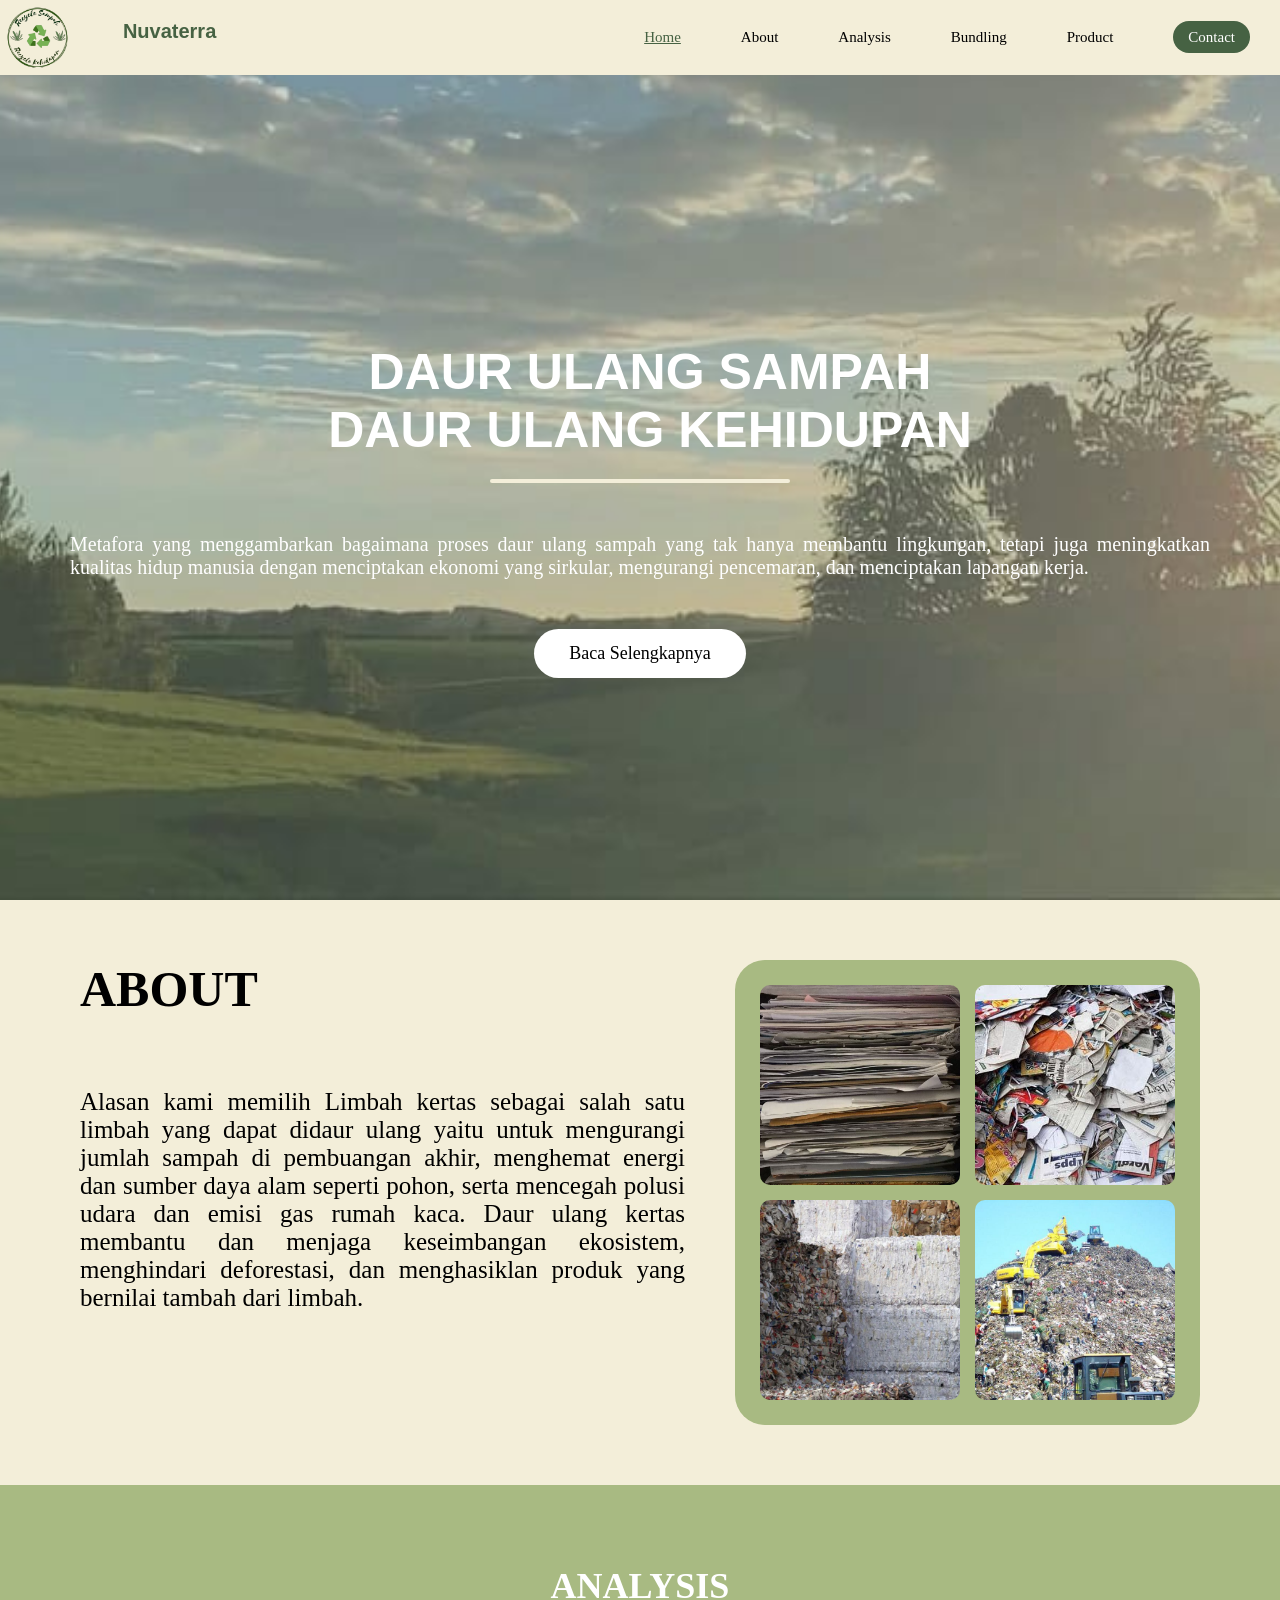
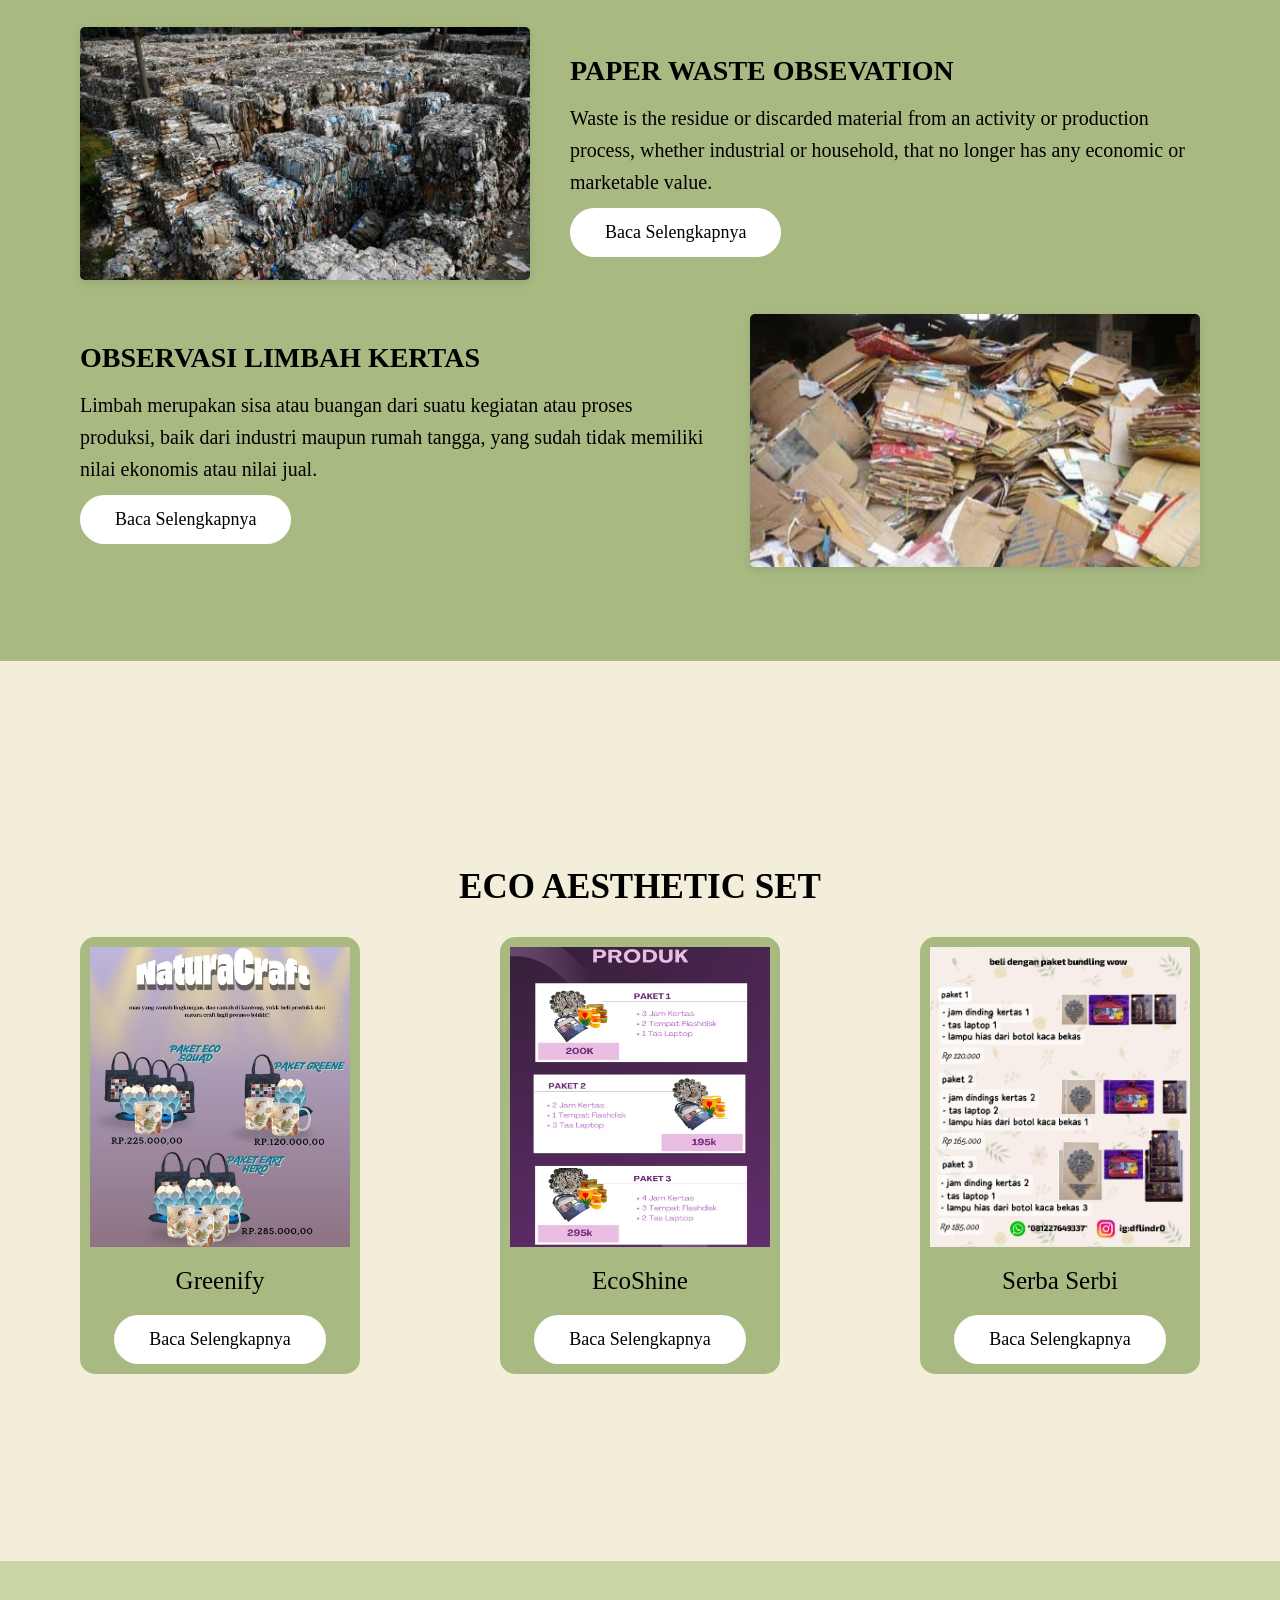
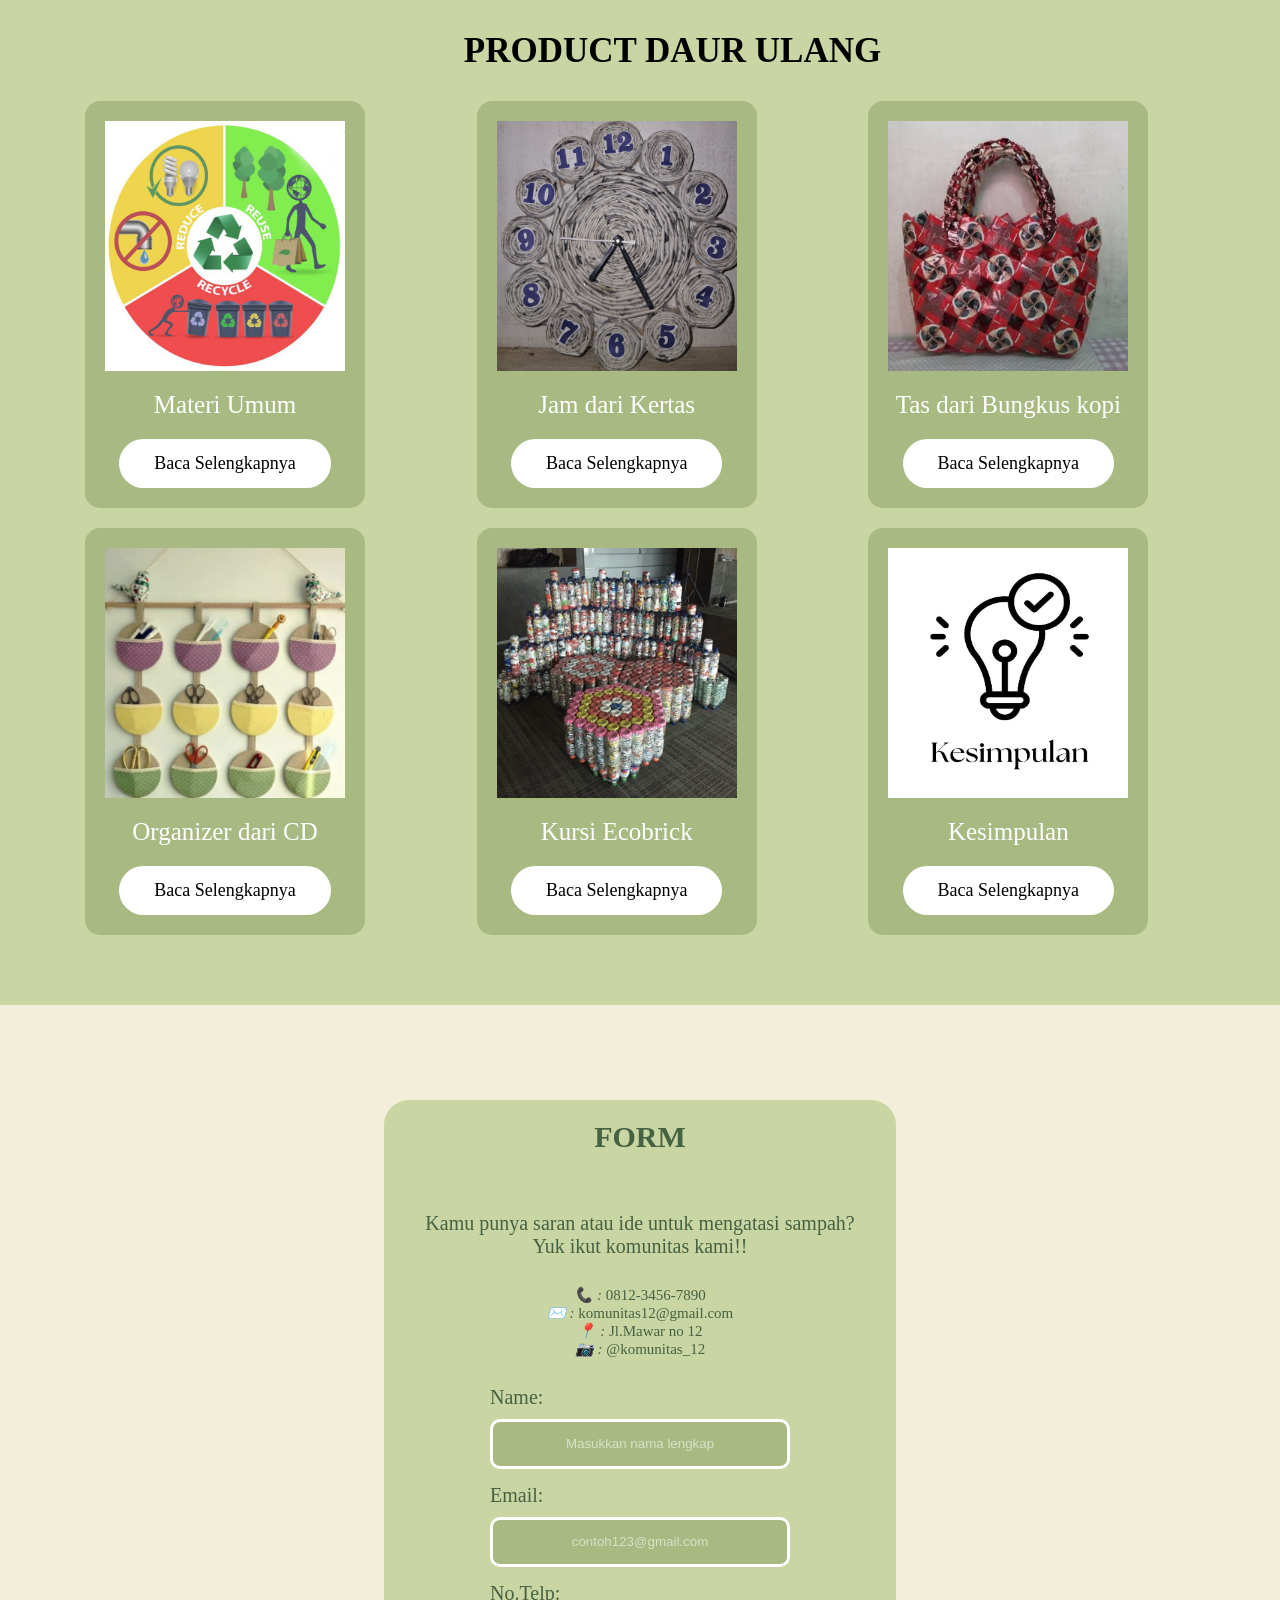
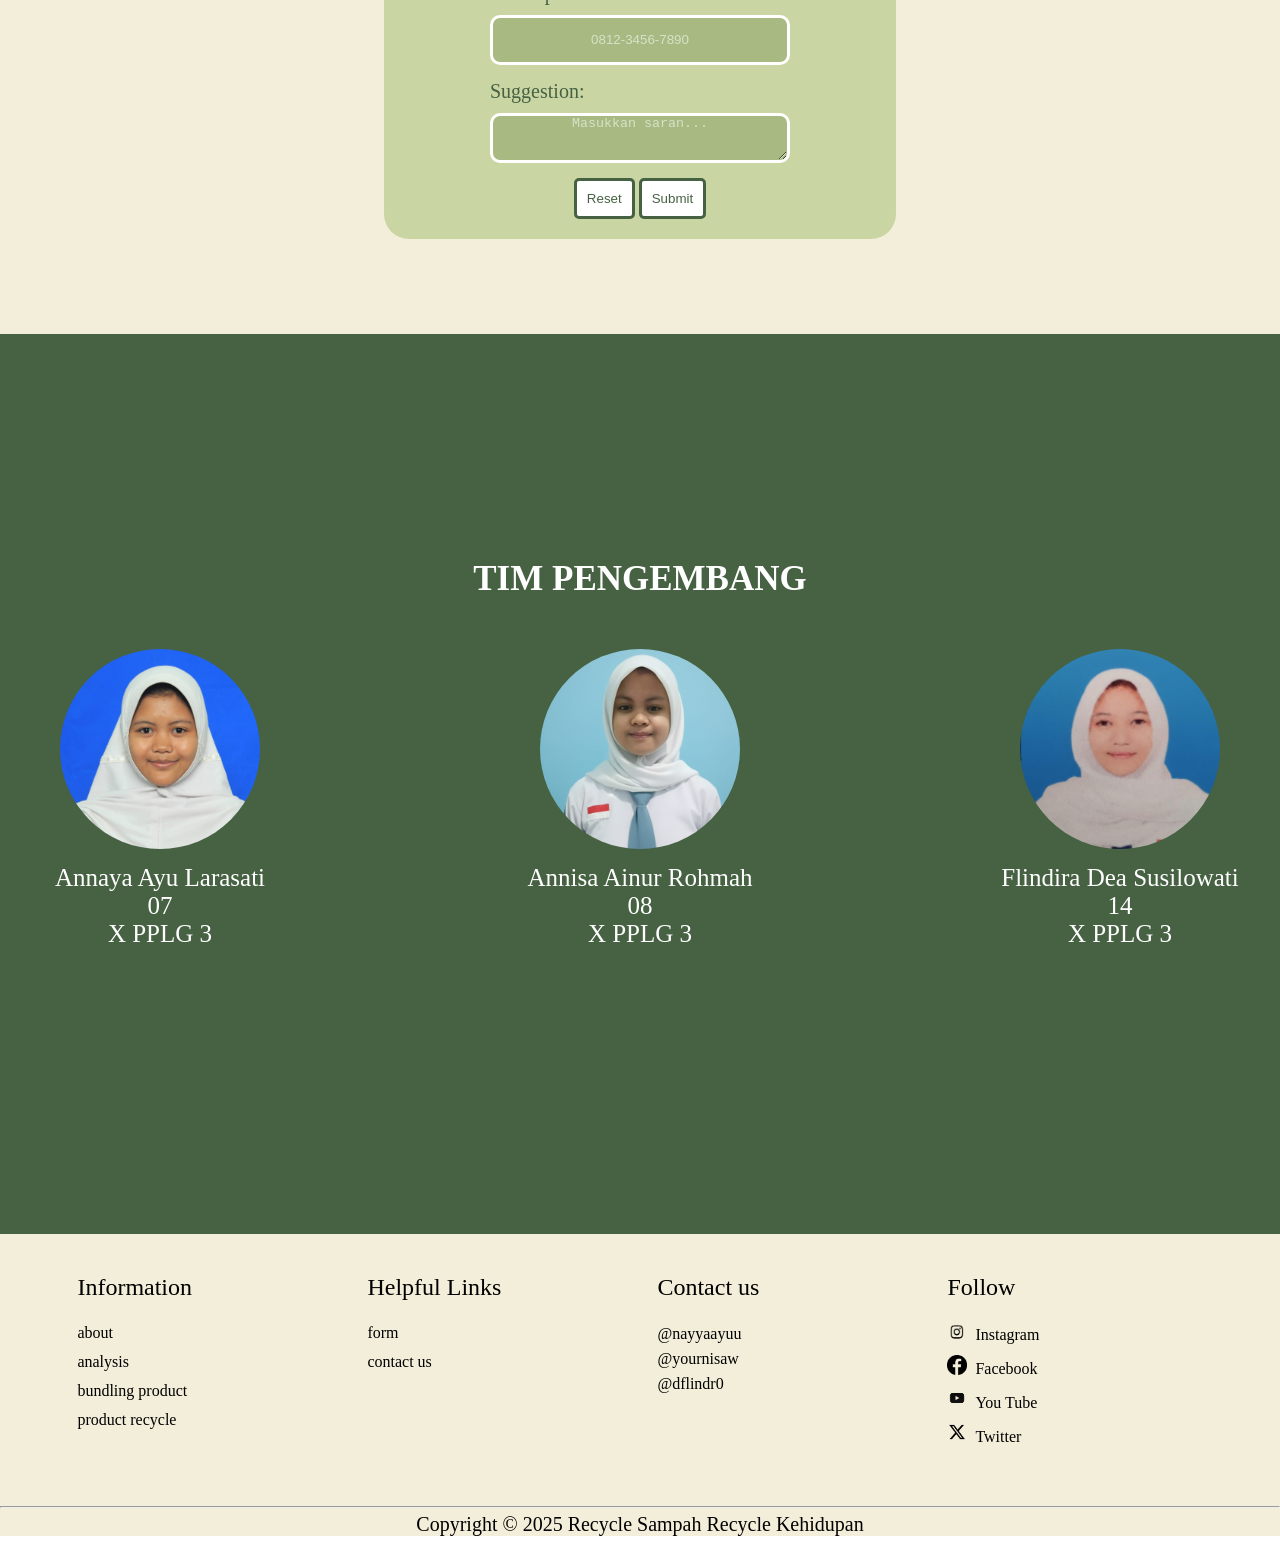
<file: index.html>
<!DOCTYPE html>
<html lang="en">
<head>
    <meta charset="UTF-8">
    <meta name="viewport" content="width=device-width, initial-scale=1.0">
    <title>RECYCLE</title>
    <!-- CSS -->
    <link rel="stylesheet" href="style.css" />
</head>
<body>
    <!-- NAVBAR -->
     <nav class="navbar">
        <img src="logo.png" />
        <h1 class="logo">
            Nuvaterra
        </h1>
        <ul class="nav-links">
            <li><a class="active" href="#home">Home</a></li>
            <li><a href="#about">About</a></li>
            <li><a href="#analysis">Analysis</a></li>
            <li><a href="#bundling">Bundling</a></li>
            <li><a href="#product">Product</a></li>
            <li><a class="ctn" href="#contact">Contact</a></li>
        </ul>
     </nav>

     <!-- Hero Section -->
    <header>
      <div class="hero" id="home">
        <h1>DAUR ULANG SAMPAH <br />DAUR ULANG KEHIDUPAN</h1>
        <div class="line"></div>
        <P>
            Metafora yang menggambarkan bagaimana proses daur ulang sampah yang tak hanya membantu lingkungan, tetapi juga meningkatkan kualitas hidup manusia dengan menciptakan ekonomi yang sirkular, mengurangi pencemaran, dan menciptakan lapangan kerja.
        </P>
        <a href="#about" class="btn">Baca Selengkapnya</a>
      </div>
    </header>

    <!-- About -->
    <section id="about" class="about">
        <div class="about-text">
            <h2>ABOUT</h2>
            <p>
                Alasan kami memilih Limbah kertas sebagai salah satu limbah yang dapat didaur ulang yaitu untuk mengurangi jumlah sampah di pembuangan akhir,  menghemat energi dan sumber daya alam seperti pohon, serta mencegah polusi udara dan emisi gas rumah kaca. Daur ulang kertas membantu dan menjaga keseimbangan ekosistem, menghindari deforestasi, dan menghasiklan produk yang bernilai tambah dari limbah.
            </p>
        </div>
        <div class="about-photos">
            <img class="photo" src="sampah1.jpeg" />
            <img class="photo" src="sampah2.jpeg" />
            <img class="photo" src="sampah3.jpeg" />
            <img class="photo" src="sampah4.jpeg" />
        </div>
    </section>

    <!-- Analysis -->
    <section class="section">
    <div class="analysis" id="analysis">
        <h1>ANALYSIS</h1>

    <!-- Bahasa Inggris -->
    <div class="content-container">
      <div class="image">
        <img src="sampah5.jpeg">
      </div>
      <div class="text">
        <h2>PAPER WASTE OBSEVATION</h2>
        <p>
          Waste is the residue or discarded material from an activity or production process, whether industrial or household, that no longer has any economic or marketable value.
        </p>
        <a href="analysis1.html" class="btn">Baca Selengkapnya</a>
      </div>
    </div>

  <!-- Bahasa Indonesia -->
    <div class="content-container">
      <div class="text">
        <h2>OBSERVASI LIMBAH KERTAS</h2>
        <p>
          Limbah merupakan sisa atau buangan dari suatu kegiatan atau proses produksi, baik dari industri maupun rumah tangga, yang sudah tidak memiliki nilai ekonomis atau nilai jual.
        </p>
        <a href="analysis2.html" class="btn">Baca Selengkapnya</a>
      </div>
      <div class="image">
        <img src="sampah6.jpeg">
      </div>
    </div>
  </section>

  <!-- Bundling -->
  <section id="bundling" class="bundling">
    <div class="container">
     <h1>ECO AESTHETIC SET</h1>

      <div class="content-bundling">
        <div class="card">
            <img src="paket 1.jpeg" />
            <p>Greenify</p>
            <a href="paket1.html" class="btn">Baca Selengkapnya</a>
        </div>

        <div class="card">
            <img src="paket 2.jpeg" />
            <p>EcoShine</p>
            <a href="paket2.html" class="btn">Baca Selengkapnya</a>
        </div>

        <div class="card">
            <img src="paket 3.jpeg" />
            <p>Serba Serbi</p>
            <a href="paket3.html" class="btn">Baca Selengkapnya</a>
        </div>
      </div>
    </div>
  </section>

  <!-- Product -->
   <section id="product" class="section-product">
    <div class="container-product">
     <h1>PRODUCT DAUR ULANG</h1>

      <div class="content-product">
        <div class="product">
            <img src="3r.jpeg" />
            <p>Materi Umum</p>
            <a href="penjelasan.html" class="btn">Baca Selengkapnya</a>
        </div>

        <div class="product">
            <img src="jam kertas.jpeg" />
            <p>Jam dari Kertas</p>
            <a href="produk1.html" class="btn">Baca Selengkapnya</a>
        </div>

        <div class="product">
            <img src="tas dari bungkus.jpeg" />
            <p>Tas dari Bungkus kopi</p>
            <a href="produk2.html" class="btn">Baca Selengkapnya</a>
        </div>

        <div class="product">
            <img src="tempat dari cd.jpeg" />
            <p>Organizer dari CD</p>
            <a href="produk3.html" class="btn">Baca Selengkapnya</a>
        </div>

        <div class="product">
            <img src="kursi ecobrick.jpeg" />
            <p>Kursi Ecobrick</p>
            <a href="produk4.html" class="btn">Baca Selengkapnya</a>
        </div>

        <div class="product">
            <img src="kesimpulan.jpeg" />
            <p>Kesimpulan</p>
            <a href="kesimpulan.html" class="btn">Baca Selengkapnya</a>
        </div>
      </div>
    </div>
  </section>

  <!-- Form -->
   <section id="contact" class="contact">
    <div class="form">
      <div class="left">
        <h1>FORM</h1>
        <br>
        <p>Kamu punya saran atau ide untuk mengatasi sampah?</p>
        <p>Yuk ikut komunitas kami!!</p>
        <br>
        <ul>
          <li><i icon>📞 :</i> 0812-3456-7890</li>
          <li><i icon>✉️ :</i> komunitas12@gmail.com</li>
          <li><i icon>📍 :</i> Jl.Mawar no 12</li>
          <li><i icon>📷 :</i> @komunitas_12</li>
        </ul>
        <br>
        </div>
        <div class="right">
      <form>
        <div class="form-content">
          <label for="nama">Name:</label>
          <input 
          type="text" 
          name="nama" 
          id="nama"
          placeholder="Masukkan nama lengkap"
        />
        </div>
        <div class="form-content">
          <label for="email">Email:</label>
          <input 
          type="email" 
          name="email" 
          id="email"
          placeholder="contoh123@gmail.com"
          />
        </div>

        <div class="form-content">
          <label for="phone">No.Telp:</label>
          <input 
          type="telp" 
          name="phone" 
          id="phone"
          placeholder="0812-3456-7890"
          />
        </div>

        <div class="form-content">
          <label for="saran">Suggestion:</label>
          <textarea
          name="saran" 
          id="saran"
          placeholder="Masukkan saran..."
          ></textarea>
        </div>
        <div class="form-submit">
          <button type="reset">Reset</button>
          <button type="submit">Submit</button>
        </div>
        </form>
        </div>
    </div>
   </section>

  <!-- Tim Pengembang -->
  <section class="team" id="team">
    <div class="team-container">
     <h1>TIM PENGEMBANG</h1>

      <div class="team-content">
        <div class="team-list">
          <img src="annaya.jpeg" />
          <p>Annaya Ayu Larasati</p>
          <p>07</p>
          <p>X PPLG 3</p>
        </div>

        <div class="team-list">
          <img src="annisa.jpeg" />
          <p>Annisa Ainur Rohmah</p>
          <p>08</p>
          <p>X PPLG 3</p>
        </div>

        <div class="team-list">
          <img src="Flindira.jpeg" />
          <p>Flindira Dea Susilowati</p>
          <p>14</p>
          <p>X PPLG 3</p>
        </div>
      </div>
    </div>
  </section>

  <!-- Footer -->
  <section class="footer">
  <footer class="main-footer">
    <div class="footer-content">
     <div class="footer-column">
      <h3>Information</h3>
      <ul>
       <li><a href="#about">about</a></li>
       <li><a href="#analysis">analysis</a></li>
       <li><a href="#bundling">bundling product</a></li>
       <li><a href="#product">product recycle</a></li>
      </ul>
     </div>

     <div class="footer-column">
      <h3>Helpful Links</h3>
      <ul>
       <li><a href="#contact">form</a></li>
       <li><a href="#team">contact us</a></li>
      </ul>
     </div>

     <div class="footer-column">
      <h3>Contact us</h3>
      <div class="contact-links">
       <p><a href="https://www.instagram.com">@nayyaayuu</a></p>
       <p><a href="https://www.instagram.com">@yournisaw</a></p>
       <p><a href="https://www.instagram.com">@dflindr0</a></p>
      </div>
     </div>

     <div class="footer-column">
      <h3>Follow</h3>
      <ul class="social-links">
       <li>
        <a href="https://www.instagram.com">
          <i class="fab fa-instagram">
            <img src="instagram.png" />
          </i> 
          Instagram
        </a>
      </li>
       <li>
        <a href="https://www.facebook.com">
          <i class="fab fa-facebook-f">
            <img src="facebook.png" />
          </i>
          Facebook
        </a>
      </li>
       <li>
        <a href="https://www.youtube.com">
          <i class="fab fa-youtube">
            <img src="youtube.png" />
          </i>
          You Tube
        </a>
      </li>
      <li>
        <a href="https://www.twitter.com">
          <i class="fab fa-twitter">
            <img src="twitter.png" />
          </i>
          Twitter
        </a>
      </li>
      </ul>
     </div>
     </div>
     <hr />
     <div class="copy">
      <p>Copyright &copy; 2025 Recycle Sampah Recycle Kehidupan</p>
     </div>
  </footer>
 </section>
</body>
</html>
</file>
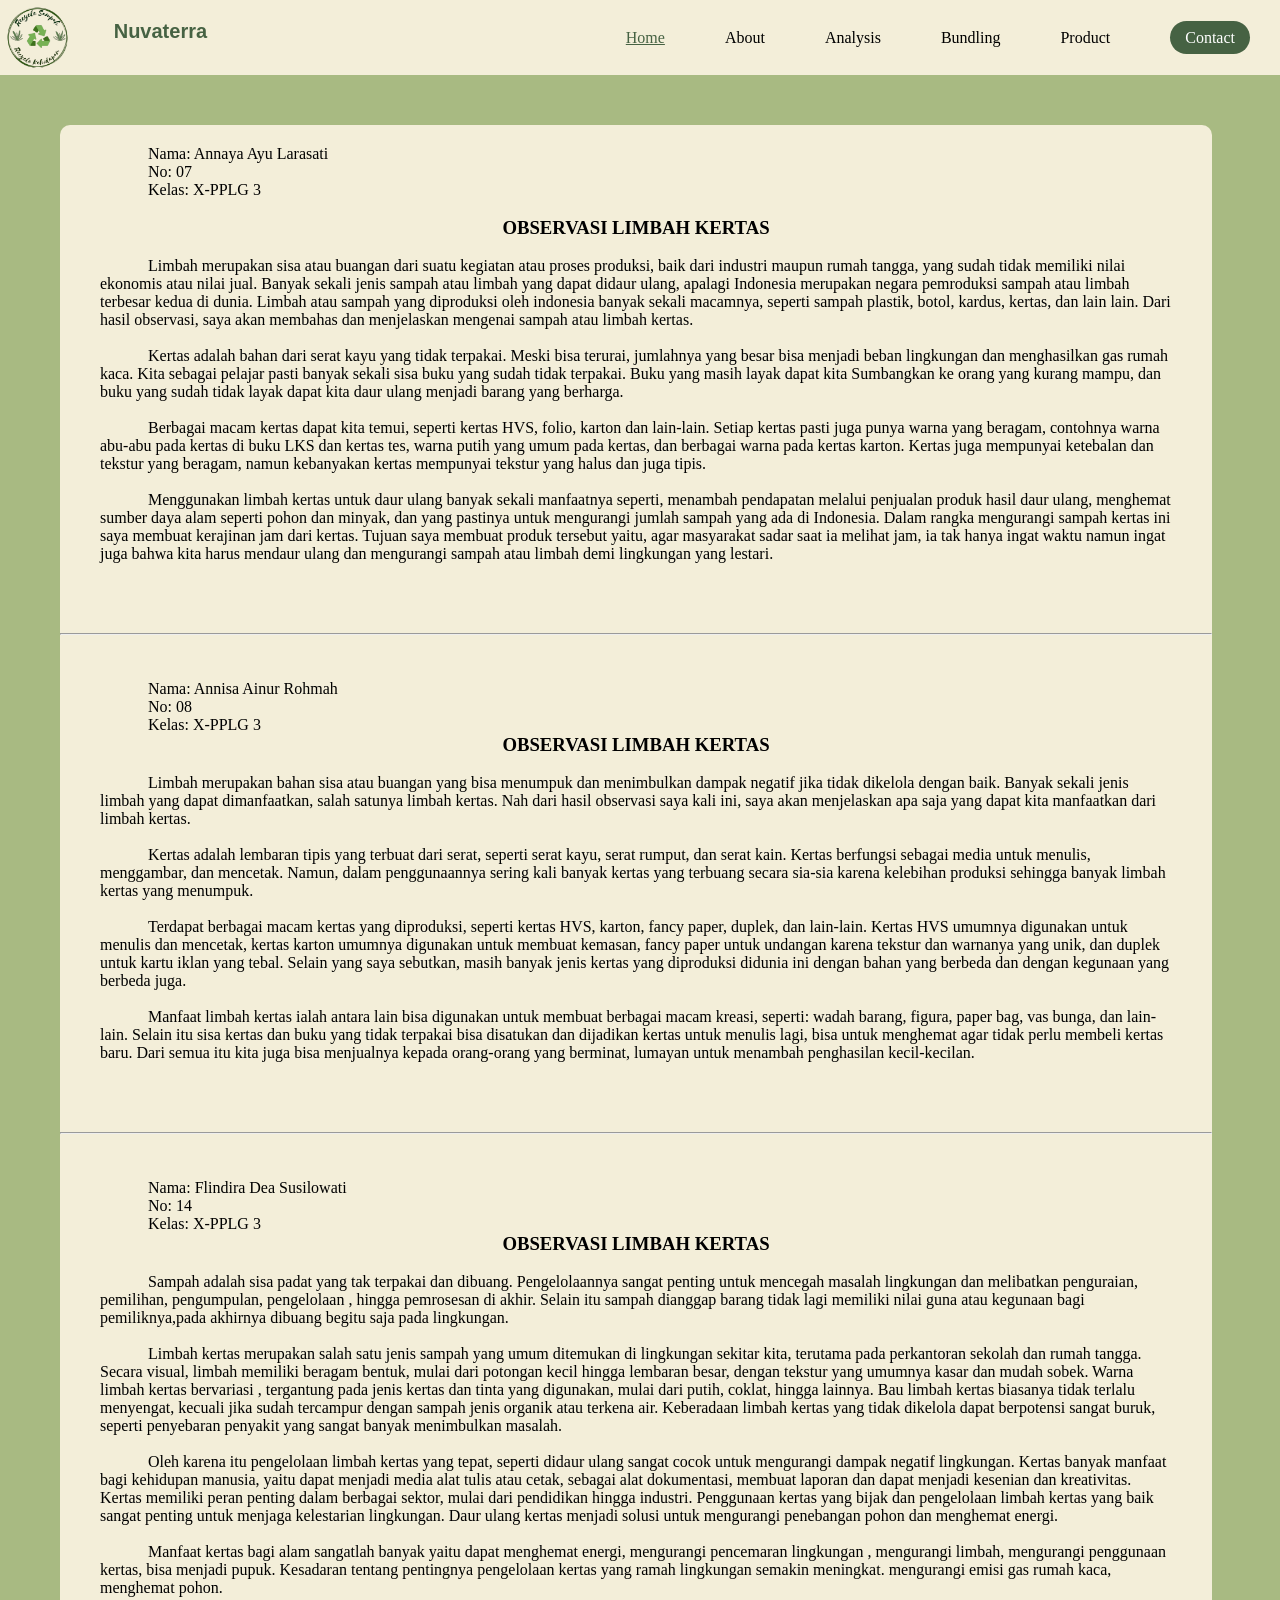
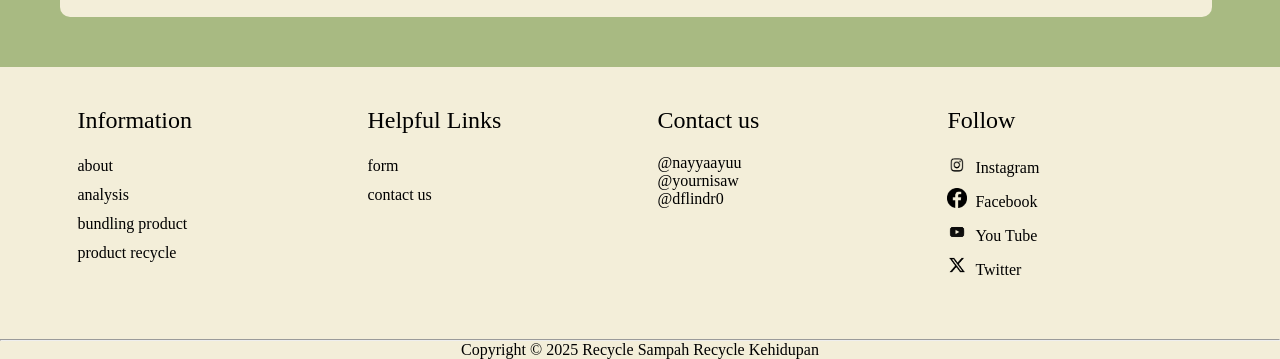
<file: analysis2.html>
<!DOCTYPE html>
<html lang="en">
<head>
  <meta charset="UTF-8">
  <meta name="viewport" content="width=device-width, initial-scale=1.0">
  <title>Analisis Bahasa Indonesia</title>
  <link rel="stylesheet" href="analysis2.css">
</head>
<body>
  
  <!-- NAVBAR -->
     <nav class="navbar">
        <img src="logo.png" />
        <h1 class="logo">
            Nuvaterra
        </h1>
            <ul class="nav-links">
            <li><a class="active" href="index.html#home">Home</a></li>
            <li><a href="index.html#about">About</a></li>
            <li><a href="index.html#analysis">Analysis</a></li>
            <li><a href="index.html#bundling">Bundling</a></li>
            <li><a href="index.html#product">Product</a></li>
            <li><a class="ctn" href="index.html#contact">Contact</a></li>
        </ul>
     </nav>
 <!-- Analysis -->
<section class="content">
  <div class="card">
  <section class="analysis">
  <p>Nama: Annaya Ayu Larasati</p>
  <p>No: 07</p>
  <p>Kelas: X-PPLG 3</p>
  <br />
  <h1 align="center">OBSERVASI LIMBAH KERTAS</h1>
  <br>
  <p>
    Limbah merupakan sisa atau buangan dari suatu kegiatan atau proses produksi, baik dari industri maupun rumah tangga, yang sudah tidak memiliki nilai ekonomis atau nilai jual. Banyak sekali jenis sampah atau limbah yang dapat didaur ulang, apalagi Indonesia merupakan negara pemroduksi sampah atau limbah terbesar kedua di dunia. Limbah atau sampah yang diproduksi oleh indonesia banyak sekali macamnya, seperti sampah plastik, botol, kardus, kertas, dan lain lain. Dari hasil observasi, saya akan membahas dan menjelaskan mengenai sampah  atau limbah kertas.
  </p>
  <br>
  <p>
    Kertas adalah bahan dari serat kayu yang tidak terpakai. Meski bisa terurai, jumlahnya yang besar bisa menjadi beban lingkungan dan menghasilkan gas rumah kaca. Kita sebagai pelajar pasti banyak sekali sisa buku yang sudah tidak terpakai. Buku yang masih layak dapat kita Sumbangkan ke orang yang kurang mampu, dan buku yang sudah tidak layak dapat kita daur ulang menjadi barang yang berharga.
  </p>
  <br>
  <p>
    Berbagai macam kertas dapat kita temui, seperti kertas HVS, folio, karton dan lain-lain. Setiap kertas pasti juga punya warna yang beragam, contohnya warna abu-abu pada kertas di buku LKS dan kertas tes, warna putih yang umum pada kertas, dan berbagai warna pada kertas karton.  Kertas juga mempunyai ketebalan dan tekstur yang beragam, namun kebanyakan kertas mempunyai tekstur yang halus dan juga tipis.
  </p>
  <br>
  <p>
    Menggunakan limbah kertas untuk daur ulang banyak sekali manfaatnya seperti, menambah pendapatan melalui penjualan produk hasil daur ulang, menghemat sumber daya alam seperti pohon dan minyak, dan yang pastinya untuk mengurangi jumlah sampah yang ada di Indonesia. Dalam rangka mengurangi sampah kertas ini saya membuat kerajinan jam dari kertas. Tujuan saya membuat produk tersebut yaitu, agar masyarakat sadar saat ia melihat jam, ia tak hanya ingat waktu namun ingat juga bahwa kita harus mendaur ulang dan mengurangi sampah atau limbah demi lingkungan yang lestari.
  </p>
  </section>
  <hr />
  <section class="analysis">
  <p>Nama: Annisa Ainur Rohmah</p>
  <p>No: 08</p>
  <p>Kelas: X-PPLG 3</p>
  <h1 align="center">OBSERVASI LIMBAH KERTAS</h1>
  <br />
  <p>
    Limbah merupakan bahan sisa atau buangan yang bisa menumpuk dan menimbulkan dampak negatif jika tidak dikelola dengan baik. Banyak sekali jenis limbah yang dapat dimanfaatkan, salah satunya limbah kertas. Nah dari hasil observasi saya kali ini, saya akan menjelaskan apa saja yang dapat kita manfaatkan dari limbah kertas.
  </p>
  <br>
  <p>
    Kertas adalah lembaran tipis yang terbuat dari serat, seperti serat kayu, serat rumput, dan serat kain. Kertas berfungsi sebagai media untuk menulis, menggambar, dan mencetak. Namun, dalam penggunaannya sering kali banyak kertas yang terbuang secara sia-sia karena kelebihan produksi sehingga banyak limbah kertas yang menumpuk.
  </p>
  <br>
  <p>
    Terdapat berbagai macam kertas yang diproduksi, seperti kertas HVS, karton, fancy paper, duplek, dan lain-lain. Kertas HVS umumnya digunakan untuk menulis dan mencetak, kertas karton umumnya digunakan untuk membuat kemasan, fancy paper untuk undangan karena tekstur dan warnanya yang unik, dan duplek untuk kartu iklan yang tebal. Selain yang saya sebutkan, masih banyak jenis kertas yang diproduksi didunia ini dengan bahan yang berbeda dan dengan kegunaan yang berbeda juga.
  </p>
  <br>
  <p>
    Manfaat limbah kertas ialah antara lain bisa digunakan untuk membuat berbagai macam kreasi, seperti: wadah barang, figura, paper bag, vas bunga, dan lain-lain. Selain itu sisa kertas dan buku yang tidak terpakai bisa disatukan dan dijadikan kertas untuk menulis lagi, bisa untuk menghemat agar tidak perlu membeli kertas baru. Dari semua itu kita juga bisa menjualnya kepada orang-orang yang berminat, lumayan untuk menambah penghasilan kecil-kecilan.
  </p>
  </section>
  <hr />
  <section class="analysis">
  <p>Nama: Flindira Dea Susilowati</p>
  <p>No: 14</p>
  <p>Kelas: X-PPLG 3</p>
  <h1 align="center">OBSERVASI LIMBAH KERTAS</h1>
  <br />
  <p>
    Sampah adalah sisa padat yang tak terpakai dan dibuang. Pengelolaannya sangat penting untuk mencegah masalah lingkungan dan melibatkan penguraian, pemilihan, pengumpulan, pengelolaan , hingga pemrosesan di akhir. Selain itu sampah dianggap barang tidak lagi memiliki nilai guna atau kegunaan bagi pemiliknya,pada akhirnya dibuang begitu saja pada lingkungan.
  </p>
  <br>
  <p>
    Limbah kertas merupakan salah satu jenis sampah yang umum ditemukan di lingkungan sekitar kita, terutama pada perkantoran sekolah dan rumah tangga. Secara visual, limbah memiliki beragam bentuk, mulai dari potongan kecil hingga lembaran besar, dengan tekstur yang umumnya kasar dan mudah sobek. Warna limbah kertas bervariasi , tergantung pada jenis kertas dan tinta yang digunakan, mulai dari putih, coklat, hingga lainnya. Bau limbah kertas biasanya tidak terlalu menyengat, kecuali jika sudah tercampur dengan sampah jenis organik atau terkena air. Keberadaan limbah kertas yang tidak dikelola dapat berpotensi sangat buruk, seperti penyebaran penyakit yang sangat banyak menimbulkan masalah.
  </p>
  <br>
  <p>
    Oleh karena itu pengelolaan limbah kertas yang tepat, seperti didaur ulang sangat cocok untuk mengurangi dampak negatif lingkungan. Kertas banyak manfaat bagi kehidupan manusia, yaitu dapat menjadi media alat tulis atau cetak, sebagai alat dokumentasi, membuat laporan dan dapat menjadi kesenian dan kreativitas. Kertas memiliki peran penting dalam berbagai sektor, mulai dari pendidikan hingga industri. Penggunaan kertas yang bijak dan pengelolaan limbah kertas yang baik sangat penting untuk menjaga kelestarian lingkungan. Daur ulang kertas menjadi solusi untuk mengurangi penebangan pohon dan menghemat energi.
  </p>
  <br>
  <p>
    Manfaat kertas bagi alam sangatlah banyak yaitu dapat menghemat energi, mengurangi pencemaran lingkungan , mengurangi limbah, mengurangi penggunaan kertas, bisa menjadi pupuk. Kesadaran tentang pentingnya pengelolaan kertas yang ramah lingkungan semakin meningkat. mengurangi emisi gas rumah kaca, menghemat pohon.
  </p>
</section>
</div>
</section>

<!-- Footer -->
  <section class="footer">
  <footer class="main-footer">
    <div class="footer-content">
     <div class="footer-column">
      <h3>Information</h3>
      <ul>
       <li><a href="index.html">about</a></li>
       <li><a href="index.html">analysis</a></li>
       <li><a href="index.html">bundling product</a></li>
       <li><a href="index.html">product recycle</a></li>
      </ul>
     </div>

     <div class="footer-column">
      <h3>Helpful Links</h3>
      <ul>
       <li><a href="index.html">form</a></li>
       <li><a href="index.html">contact us</a></li>
      </ul>
     </div>

     <div class="footer-column">
      <h3>Contact us</h3>
      <div class="contact-links">
       <p>@nayyaayuu</p>
       <p>@yournisaw</p>
       <p>@dflindr0</p>
      </div>
     </div>

     <div class="footer-column">
      <h3>Follow</h3>
      <ul class="social-links">
       <li>
        <a href="https://www.instagram.com">
          <i class="fab fa-instagram">
            <img src="instagram.png" />
          </i> 
          Instagram
        </a>
      </li>
       <li>
        <a href="https://www.facebook.com">
          <i class="fab fa-facebook-f">
            <img src="facebook.png" />
          </i>
          Facebook
        </a>
      </li>
       <li>
        <a href="https://www.youtube.com">
          <i class="fab fa-youtube">
            <img src="youtube.png" />
          </i>
          You Tube
        </a>
      </li>
      <li>
        <a href="https://www.twitter.com">
          <i class="fab fa-twitter">
            <img src="twitter.png" />
          </i>
          Twitter
        </a>
      </li>
      </ul>
     </div>
     </div>
     <hr />
     <div class="copy">
      <p>Copyright &copy; 2025 Recycle Sampah Recycle Kehidupan</p>
     </div>
  </footer>
 </section>
</body>
</html>
</file>
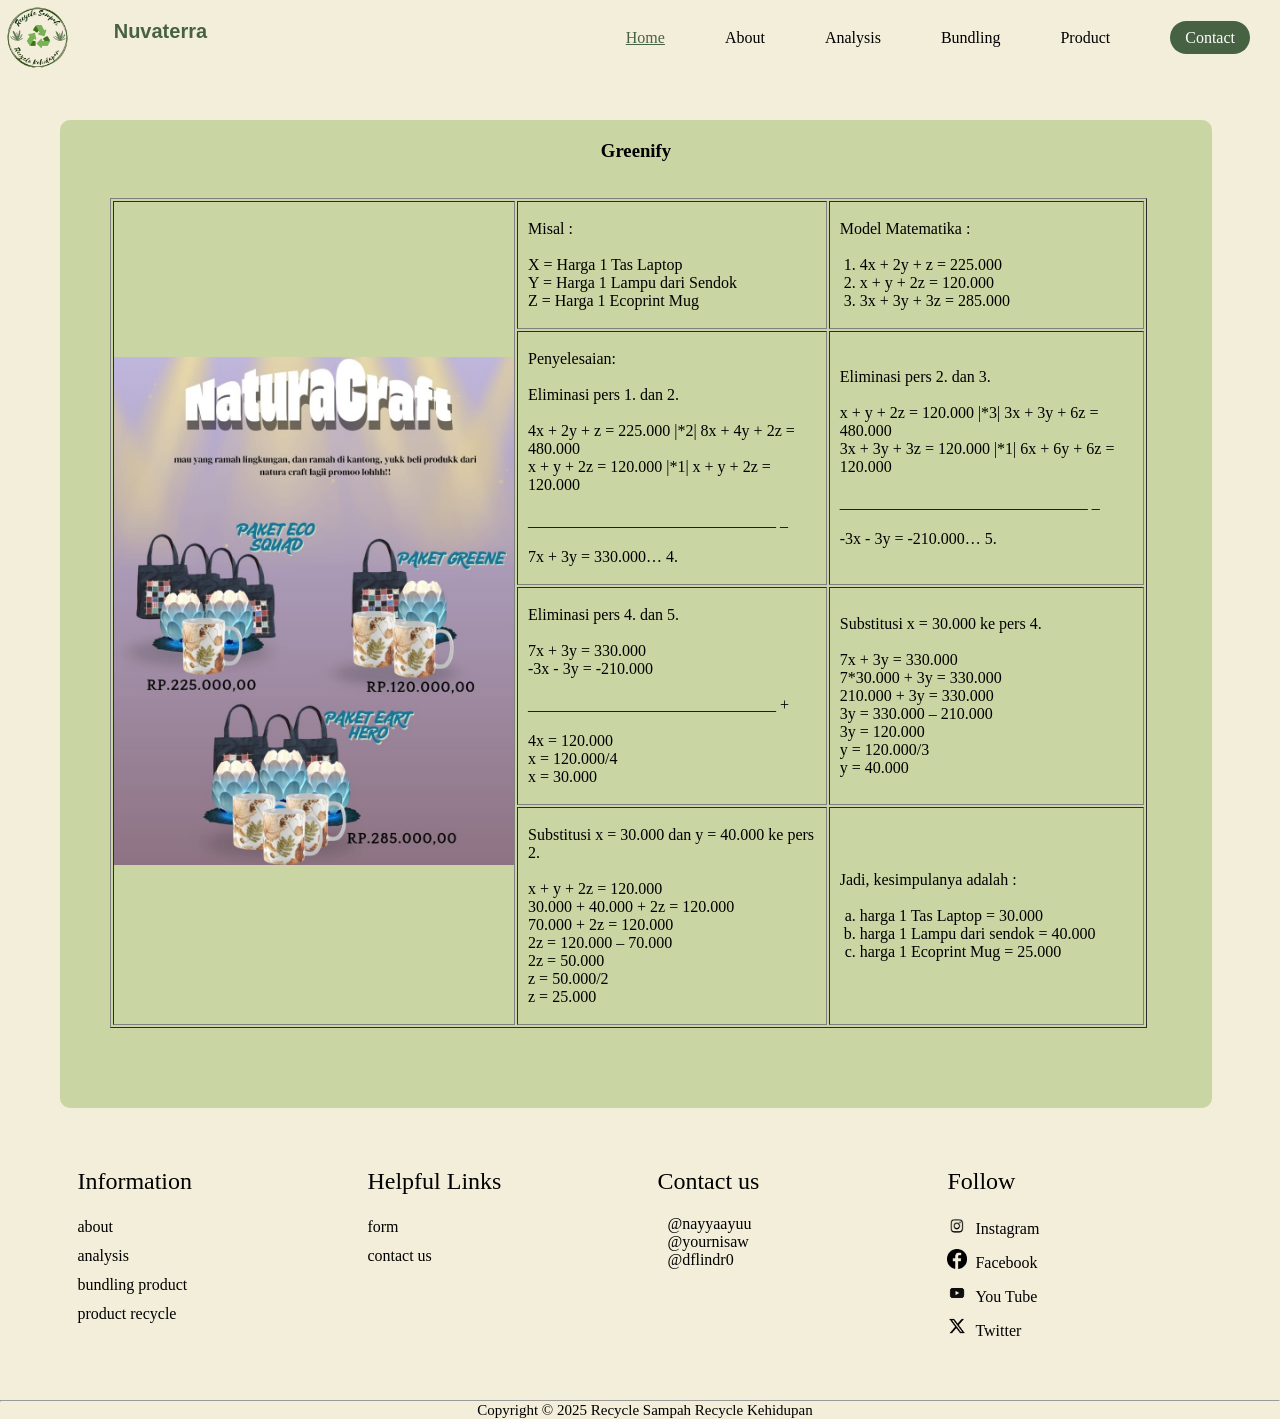
<file: paket1.html>
<!DOCTYPE html>
<html lang="en">
<head>

    <meta charset="UTF-8">
    <meta name="viewport" content="width=device-width, initial-scale=1.0">
    <title>Paket 1</title>
    <link rel="stylesheet" href="paket1.css">
</head>
<body>
    <!-- NAVBAR -->
     <nav class="navbar">
        <img src="logo.png" />
        <h1 class="logo">
           Nuvaterra
        </h1>
        <ul class="nav-links">
            <li><a class="active" href="index.html#home">Home</a></li>
            <li><a href="index.html#about">About</a></li>
            <li><a href="index.html#analysis">Analysis</a></li>
            <li><a href="index.html#bundling">Bundling</a></li>
            <li><a href="index.html#product">Product</a></li>
            <li><a class="ctn" href="index.html#contact">Contact</a></li>
        </ul>
     </nav>
    
     <!-- Bundling -->
      <section class="container">
      <div class="card">
      <section class="bundling">
    <h1>Greenify</h1>
    <br>
    <br>
    <table border="1">
        <tr>
            <td rowspan="4"><img src="paket 1.jpeg" /></td>
            <td>
              <br>
              <p>Misal :</p>
              <br>
              <p>X = Harga 1 Tas Laptop</p> 
	            <p>Y = Harga 1 Lampu dari Sendok</p>
	            <p>Z = Harga 1 Ecoprint Mug</p> 
              <br>
            </td>
            <td>
              <br>
              <p>Model Matematika : </P>
              <br>
              <ol class="model">
                <li>4x + 2y + z  = 225.000</li>
                <li>x + y + 2z   = 120.000</li>
                <li>3x + 3y + 3z = 285.000</li>
              </ol>
              <br>
            </td>
        </tr>
        <tr>
            <td>
              <br>
              <p>Penyelesaian:</p>
              <br>
              <p>Eliminasi pers 1. dan 2.</p>
              <br>
              <p>4x + 2y + z = 225.000 |*2| 8x + 4y + 2z = 480.000</p>
              <p>x + y + 2z  = 120.000 |*1| x + y + 2z   = 120.000</p>
              <br>
              <p>_______________________________ _</p>
              <br>
              <p>7x + 3y     = 330.000… 4.</p>
              <br>
            </td>
            <td>
              <br>
              <p>Eliminasi pers 2. dan 3.</p>
              <br>
              <p>x + y + 2z   = 120.000 |*3| 3x + 3y + 6z  = 480.000  </p>
              <p>3x + 3y + 3z = 120.000 |*1| 6x + 6y + 6z  = 120.000 </p>
              <br>
              <p>_______________________________ _</p>
              <br>
              <p>-3x - 3y     = -210.000… 5.</p>
              <br>
            </td>
        </tr>
        <tr>
            <td>
              <br>
              <p>Eliminasi pers 4. dan 5.</p>
              <br>
              <p>7x + 3y  =  330.000</p>
              <p>-3x - 3y = -210.000</p>
              <br>
              <p>_______________________________ +</p>
              <br>
              <p>4x = 120.000</p>
              <p>x  = 120.000/4</p>
              <p>x  = 30.000</p>
              <br>
            </td>
            <td>
              <br>
              <p>Substitusi x = 30.000 ke pers 4.</p>
              <br>
              <p>7x + 3y       =  330.000 </p>
              <p>7*30.000 + 3y = 330.000</p>
              <p>210.000 + 3y  = 330.000</p>
              <p>3y            = 330.000 – 210.000</p>
              <p>3y            = 120.000</p>
              <p>y             = 120.000/3</p>  
              <p>y             = 40.000</p>
              <br>
            </td>
        </tr>
        <tr>
            <td>
              <br>
              <p>Substitusi x = 30.000 dan y = 40.000 ke pers 2.</p>
              <br>
              <p>x + y + 2z           = 120.000</p>  
              <p>30.000 + 40.000 + 2z = 120.000</p>  
              <p>70.000 + 2z          = 120.000</p>  
              <p>2z                   = 120.000 – 70.000</p>  
              <p>2z                   = 50.000</p>  
              <p>z                    = 50.000/2</p>
              <p>z                    = 25.000</p>
              <br>
            </td>
            <td>
              <br>
              <p>Jadi, kesimpulanya adalah : </p>
              <br>
              <ol type="a" class="kesimpulan">
                <li>harga 1 Tas Laptop = 30.000</li>
                <li>harga 1 Lampu dari sendok = 40.000</li>
                <li>harga 1 Ecoprint Mug = 25.000</li>
              </ol>
              <br>
            </td>
        </tr>
    </table>
    </section>
    </div>
    </section>

     <!-- Footer -->
    <section class="footer">
      <footer class="main-footer">
      <div class="footer-content">
      <div class="footer-column">
      <h3>Information</h3>
      <ul>
       <li><a href="index.html">about</a></li>
       <li><a href="index.html">analysis</a></li>
       <li><a href="index.html">bundling product</a></li>
       <li><a href="index.html">product recycle</a></li>
      </ul>
     </div>

     <div class="footer-column">
      <h3>Helpful Links</h3>
      <ul>
       <li><a href="index.html">form</a></li>
       <li><a href="index.html">contact us</a></li>
      </ul>
     </div>

     <div class="footer-column">
      <h3>Contact us</h3>
      <div class="contact-links">
       <p>@nayyaayuu</p>
       <p>@yournisaw</p>
       <p>@dflindr0</p>
      </div>
     </div>

     <div class="footer-column">
      <h3>Follow</h3>
      <ul class="social-links">
       <li>
        <a href="https://www.instagram.com">
          <i class="fab fa-instagram">
            <img src="instagram.png" />
          </i> 
          Instagram
        </a>
      </li>
       <li>
        <a href="https://www.facebook.com">
          <i class="fab fa-facebook-f">
            <img src="facebook.png" />
          </i>
          Facebook
        </a>
      </li>
       <li>
        <a href="https://www.youtube.com">
          <i class="fab fa-youtube">
            <img src="youtube.png" />
          </i>
          You Tube
        </a>
      </li>
      <li>
        <a href="https://www.twitter.com">
          <i class="fab fa-twitter">
            <img src="twitter.png" />
          </i>
          Twitter
        </a>
      </li>
      </ul>
     </div>
     </div>
     <hr />
     <div class="copy">
      <p>Copyright &copy; 2025 Recycle Sampah Recycle Kehidupan</p>
     </div>
  </footer>
 </section>
</body>
</html>
</file>
<file: style.css>
* {
    margin: 0;
    padding: 0;
    box-sizing: border-box;
    text-decoration: none;
}

/*NAVBAR*/
.navbar {
display: flex;
width: 100%;
justify-content: space-between;
padding: 10px auto;
background-color: #F3EED9;
position: fixed;
}

.navbar img {
    width: 75px;
    height: 75px;
}

.logo {
color: #466243;
font-family: Arial, Helvetica, sans-serif;
font-size: 20px;
flex: 1;
text-align: center;
margin: 0 350px 10px 0;
}

.nav-links {
    display: flex;
    align-items: center;
}

.nav-links li {
    margin: 0 30px;
}

ul {
    list-style: none;
}

a {
    text-decoration: none;
    color: black;
}
  
.active {
    text-decoration: underline;
    color: #466243;
}

.ctn {
    padding: 8px 15px;
    background: #466243;
    border-radius: 30px;
    color: white;
}

/*Hero Section*/
header {
    width: 100vw;
    height: 100vh;
    background-image: url('background2.jpeg');
    background-position: bottom;
    background-size: cover;
    display: flex;
    align-items: center;
    justify-content: center;
    padding-top: 100px;
}

.hero {
    text-align: center;
}

.hero h1 {
    color: white;
    font-size: 50px;
    font-weight: 800;
    font-family: Arial, Helvetica, sans-serif;
    margin-bottom: 20px;
    padding-left: 20px;
}
.line {
    width: 300px;
    height: 4px;
    background-color: #F3EED9;
    margin: 10px auto;
    border-radius: 5px;
}

.hero p {
    color: white;
    font-family: Georgia, 'Times New Roman', Times, serif;
    font-size: 20px;
    margin: 30px 50px 30px 50px;
    padding: 20px;
    text-align: justify;
}

.btn {
    display: inline-block;
    background-color: white;
    color: black;
    text-decoration: none;
    border-radius: 30px;
    font-size: 18px;
    font-weight: 500;
    padding: 14px 35px;
}

.btn:hover {
    background-color: white;
    color: black;
}

/*About*/
.about {
    background-color: #F3EED9;
    padding: 60px 80px;
    display: flex;
    justify-content: space-between;
    align-items: flex-start;
    gap: 50px;
}

.about-text h2 {
    color: black;
    font-size: 50px;
    margin-bottom: black;
    padding-bottom: 70px;
}

.about-text p {
    color: black;
    text-align: justify;
    font-size: 25px;
}

.about-photos {
    background-color: #A8BA82;
    display: grid;
    grid-template-columns: repeat(2, 200px);
    grid-gap: 15px;
    padding: 25px;
    border-radius: 30px;
}

.photo {
    border-radius: 10px;
    width: 200px;
    height: 200px;
}

/*Analysis*/

.analysis {
    background-color: #A8BA82;
    padding: 60px 80px;
    justify-content: space-between;
    margin: 0;
    align-items: center;
    display: grid;
}

.analysis h1 {
    font-size: 36px;
    font-family: Georgia, 'Times New Roman', Times, serif;
    margin-bottom: 20px;
    text-align: center;
    color: white;
}

 .section {
  margin-bottom: 0;
}

.content-container {
  display: flex;
  align-items: center;
  justify-content: space-between;
  gap: 40px;
  flex-wrap: wrap;
  margin-bottom: 30px;
}

.image img {
  width: 450px;
  height: auto;
  border-radius: 5px;
  box-shadow: 0 3px 10px rgba(0,0,0,0.1);
}

.text {
  flex: 1;
  min-width: 300px;
}

.text h2 {
  font-size: 28px;
  font-weight: 700;
  margin-bottom: 15px;
}

.text p {
  line-height: 1.6;
  color: black;
  margin-bottom: 10px;
}

.reverse .content-container {
  flex-direction: row-reverse;
}

/*Bundling*/

.bundling {
    background-color: #F3EED9;
    font-family: Cambria, Cochin, Georgia, Times, 'Times New Roman', serif;
    color: black;
    margin: 0;
    padding: 50px 20px;
    display: flex;
    justify-content: center;
    align-items: center;
    min-height: 100vh;
}

.container {
    width: 100%;
    text-align: center;
}

.container h1 {
    font-size: 35px;
    margin-bottom: 30px;
    text-align: center;
}

.content-bundling {
    display: flex;
    justify-content: space-between;
    align-items: center;
}

.card {
    width: 280px;
    min-height: 400px;
    background-color: #A8BA82;
    border-radius: 15px;
    padding: 10px;
    display: flex;
    flex-direction: column;
    align-items: center;
    margin: 0 60px 0 60px;
}

.content-bundling img {
    width: 100%;
    height: 300px;
    margin-bottom: 10px;
}

.content-bundling p {
    font-size: 25px;
    margin: 10px 0 20px 0;
    flex-grow: 1;
    color: black;
}

/*Product*/
.section-product {
    background-color: #C9D5A2;
    font-family: Cambria, Cochin, Georgia, Times, 'Times New Roman', serif;
    color: black;
    margin: 0;
    padding: 50px 20px;
    display: flex;
    justify-content: center;
    align-items: center;
    min-height: 100vh;
    
}

.container-product {
    width: 100%;
    text-align: center;
    margin-left: 65px;
}

.container-product h1 {
    font-size: 35px;
    margin-bottom: 30px;
    text-align: center;
}

.content-product {
    display: grid;
    justify-content: space-between;
    align-items: center;
    grid-template-columns:repeat(3, 1fr) ;
}

.product {
    width: 280px;
    min-height: 400px;
    background-color: #A8BA82;
    border-radius: 15px;
    padding: 20px;
    display: flex;
    flex-direction: column;
    align-items: center;
    margin-bottom: 20px;
}

.content-product img {
    width: 100%;
    height: 250px;
    margin-bottom: 10px;
}

.content-product p {
    font-size: 25px;
    margin: 10px 0 20px 0;
    flex-grow: 1;
    color: white;
}

/*Form*/
.contact {
    background-color: #F3EED9;
    font-family: 'popins';
    color: #466243;
    margin: 0;
    padding: 95px 30%;
    justify-content: center;
}

.form {
    justify-content: center;
    text-align: center;
    align-items: center;
    background-color: #C9D5A2;
    border-radius: 25px;
    gap: 40px;
}

h1 {
    font-size: 30px;
    margin-bottom: 40px;
    padding-top: 20px;
    text-align: center;
}

p {
    font-size: 20px;
}

ul {
    font-size: 15px;
    padding: 10px 0 10px 0;
}

.form-content {
    display: grid;
    margin-bottom: 15px;
    align-items: center;
    justify-content: center;
}

.form-content label {
    text-align: left;
    font-size: 20px;
    color: #466243;
    margin: 0 0 10px 0;
}

.form-content input {
    width: 300px;
    height: 50px;
    background-color: #A8BA82;
    border: 3px solid white;
    border-radius: 10px;
    color: white;
}

.form-content textarea {
    width: 300px;
    height: 50px;
    background-color: #A8BA82;
    border: 3px solid white;
    border-radius: 10px;
    color: white;
}

.form-submit button  {
    padding: 10px;
    background-color: white;
    color: #466243;
    border: 3px solid #466243;
    border-radius: 5px;
}

.form-submit {
    padding-bottom: 20px;
}

input::placeholder,
textarea::placeholder {
    text-align: center;
    justify-content: center;
    color:rgba(255, 255, 255, 0.562);
}

/*Tim Pengembang*/

.team {
    background-color: #466243;
    font-family: Cambria, Cochin, Georgia, Times, 'Times New Roman', serif;
    color: black;
    margin: 0;
    padding: 50px 20px;
    display: flex;
    justify-content: center;
    align-items: center;
    min-height: 100vh;
}

.team-container {
    width: 100%;
    text-align: center;
}

.team-container h1 {
    font-size: 35px;
    margin-bottom: 30px;
    text-align: center;
    color: white;
}

.team-content {
    display: flex;
    justify-content: space-between;
    align-items: center;
}

.team-list {
    width: 280px;
    min-height: 400px;
    padding: 20px;
    display: flex;
    flex-direction: column;
    align-items: center;
}

.team-list img {
    width: 200px;
    height: 200px;
    border-radius: 50%;
    margin-bottom: 15px;
}

.team-content p {
    font-size: 25px;
    margin:0;
    color: rgb(255, 255, 255);
}

/*Footer*/
.main-footer {
    background-color: #F3EED9;
    font-family: 'Times New Roman', Times, serif; 
    color: black;
}

.footer-content {
    display: flex;
    justify-content: space-around; 
    max-width: 1200px;
    margin: 0 auto;
    padding: 40px 20px 30px 20px;
    text-align: left;
    flex-wrap: wrap;
}

.footer-column {
    flex-basis: 22%;
    min-width: 150px;
    margin-bottom: 20px;
}

.footer-column h3 {
    font-size: 1.5rem;
    margin-bottom: 20px;
    font-weight: normal;
}

.footer-column ul {
    list-style: none;
    padding: 0;
    margin: 0;
}

.footer-column li {
    margin-bottom: 5px;
}

.footer-column a {
    text-decoration: none;
    color: black;
    font-size: 1rem;
    line-height: 1.5;
    transition: color 0.3s;
}

.footer-column a:hover {
    color:white; 
}


.social-links img {
    width: 20px;
    height: 20px;
}

.social-links li a {
    display: flex;
    align-items: center;
    gap: 8px;
}

.social-links i {
    font-size: 1.2rem;
    color:black; 
}

.copy {
    text-align: center;
    margin: 5px 0 5px 0;
    font-size: 20p;
}
</file>
<file: analysis2.css>
* {
    margin: 0;
    padding: 0;
    box-sizing: border-box;
    text-decoration: none;
}

body {
    background-color: #A8BA82;
}

/*NAVBAR*/
.navbar {
display: flex;
width: 100%;
justify-content: space-between;
padding: 10px auto;
background-color: #F3EED9;
position: fixed;
margin-bottom: 50px;
}

.navbar img {
    width: 75px;
    height: 75px;
}

.logo {
color: #466243;
font-family: Arial, Helvetica, sans-serif;
font-size: 20px;
flex: 1;
text-align: center;
margin: 20px 350px 10px 0;
}

.nav-links {
    display: flex;
    align-items: center;
}

.nav-links li {
    margin: 0 30px;
}

ul {
    list-style: none;
}

a {
    text-decoration: none;
    color: black;
}
  
.active {
    text-decoration: underline;
    color: #466243;
}

.ctn {
    padding: 8px 15px;
    background: #466243;
    border-radius: 30px;
    color: white;
}

/*SECTION*/
.content {
    padding-top: 100px
}

.analysis 
{
    margin: 25px 20px 50px 20px;
    padding: 20px;
}

.analysis p {
    text-indent: 3em;
}

.card {
    width: 90%;
    background-color: #F3EED9;
    margin: 0 0 20px 60px;
    border-radius: 10px;
}

/*Footer*/
.main-footer {
    background-color: #F3EED9;
    font-family: 'Times New Roman', Times, serif; 
    color: black;
}

.footer-content {
    display: flex;
    justify-content: space-around; 
    max-width: 1200px;
    margin: 0 auto;
    padding: 40px 20px 30px 20px;
    text-align: left;
    flex-wrap: wrap;
}

.footer-column {
    flex-basis: 22%;
    min-width: 150px;
    margin-bottom: 20px;
}

.footer-column h3 {
    font-size: 1.5rem;
    margin-bottom: 20px;
    font-weight: normal;
}

.footer-column ul {
    list-style: none;
    padding: 0;
    margin: 0;
}

.footer-column li {
    margin-bottom: 5px;
}

.footer-column a {
    text-decoration: none;
    color: black;
    font-size: 1rem;
    line-height: 1.5;
    transition: color 0.3s;
}

.footer-column a:hover {
    color:white; 
}


.social-links img {
    width: 20px;
    height: 20px;
}

.social-links li a {
    display: flex;
    align-items: center;
    gap: 8px;
}

.social-links i {
    font-size: 1.2rem;
    color:black; 
}

.copy {
    text-align: center;
    font-size: 20p;
}
</file>
<file: paket1.css>
* {
    margin: 0;
    padding: 0;
    box-sizing: border-box;
    text-decoration: none;
}

body {
    background-color: #F3EED9;
}

/*NAVBAR*/
.navbar {
display: flex;
width: 100%;
justify-content: space-between;
background-color: #F3EED9;
position: fixed;
padding: 10px auto;
margin-bottom: 50px;
}

.navbar img {
    width: 75px;
    height: 75px;
}

.logo {
color: #466243;
font-family: Arial, Helvetica, sans-serif;
font-size: 20px;
flex: 1;
text-align: center;
margin: 0 350px 10px 0;
}

.nav-links {
    display: flex;
    align-items: center;
}

.nav-links li {
    margin: 0 30px;
}

ul {
    list-style: none;
}

a {
    text-decoration: none;
    color: black;
}
  
.active {
    text-decoration: underline;
    color: #466243;
}

.ctn {
    padding: 8px 15px;
    background: #466243;
    border-radius: 30px;
    color: white;
}

/*Bundling*/
.container {
    padding-top: 100px;
}

.card {
    width: 90%;
    background-color: #C9D5A2;
    margin: 20px 0 20px 60px;
    border-radius: 10px;
    padding-bottom: 30px;
}


table{
    width: 90%;
    margin:0 0 50px 50px;
}

img {
    width: 400px;
}

h1 {
    text-align: center;
    padding-top: 20px;
}

p {
    text-align: left;
    justify-content: center;
    margin-left: 10px;
}

.model {
    text-align: left;
    justify-content: center;
    margin-left: 30px;
}

.kesimpulan {
    text-align: left;
    justify-content: center;
    margin-left: 30px;
}


/*Footer*/
.main-footer {
    background-color: #F3EED9;
    font-family: 'Times New Roman', Times, serif; 
    color: black;
}

.footer-content {
    display: flex;
    justify-content: space-around; 
    max-width: 1200px;
    margin: 0 auto;
    padding: 40px 20px 30px 20px;
    text-align: left;
    flex-wrap: wrap;
}

.footer-column {
    flex-basis: 22%;
    min-width: 150px;
    margin-bottom: 20px;
}

.footer-column h3 {
    font-size: 1.5rem;
    margin-bottom: 20px;
    font-weight: normal;
}

.footer-column ul {
    list-style: none;
    padding: 0;
    margin: 0;
}

.footer-column li {
    margin-bottom: 5px;
}

.footer-column a {
    text-decoration: none;
    color: black;
    font-size: 1rem;
    line-height: 1.5;
    transition: color 0.3s;
}

.footer-column a:hover {
    color:white; 
}


.social-links img {
    width: 20px;
    height: 20px;
}

.social-links li a {
    display: flex;
    align-items: center;
    gap: 8px;
}

.social-links i {
    font-size: 1.2rem;
    color:black; 
}

.copy {
    display: flex;
    text-align: center;
    justify-content: center;
    font-size: 15px;
}
</file>
